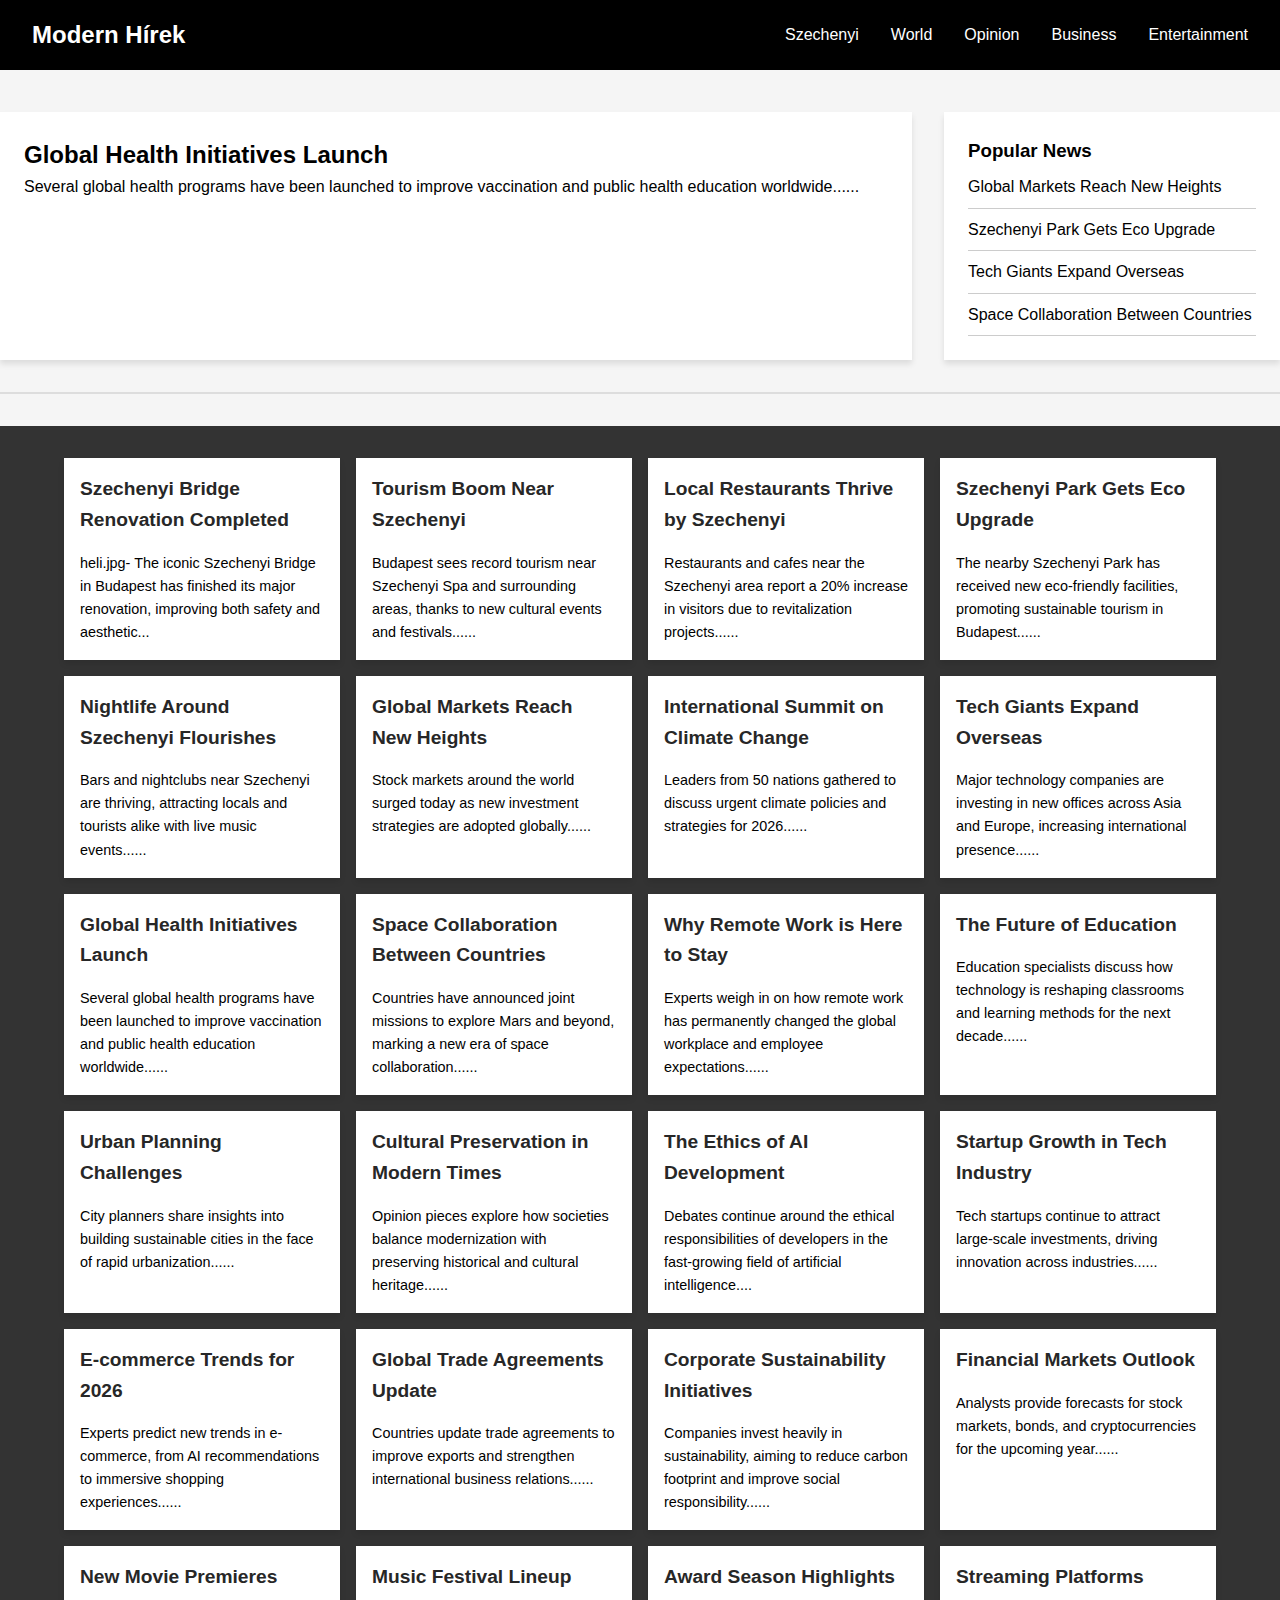
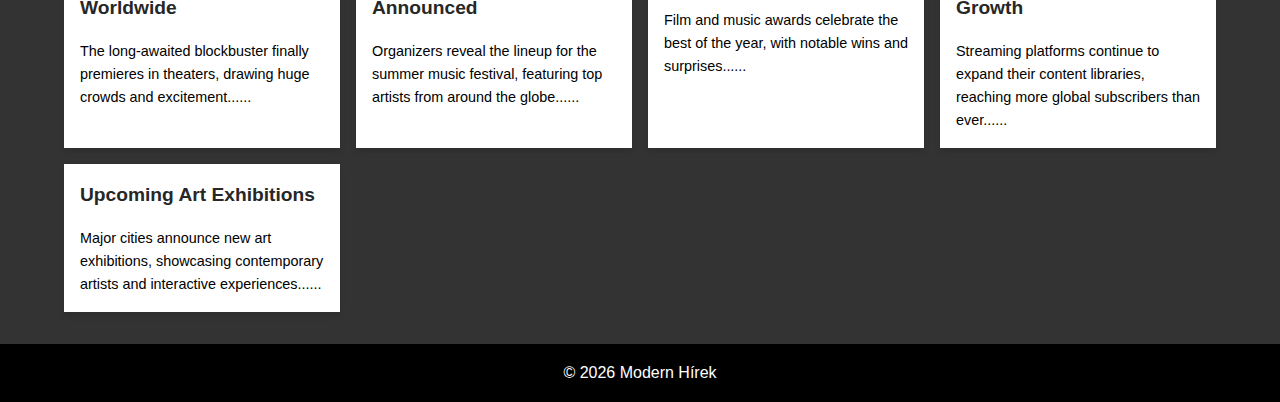
<file: index.html>
<!DOCTYPE html>
<html lang="hu">
<head>
  <meta charset="UTF-8">
  <meta name="viewport" content="width=device-width, initial-scale=1.0">
  <title>Modern Híroldal</title>
  <link rel="stylesheet" href="styles.css">
</head>
<body>

  <!-- Navbar -->
  <header>
    <nav class="navbar">
      <div class="navbar-left" id="siteTitle" data-category="all">
        Modern Hírek
      </div>
      <div class="navbar-right">
        <ul>
          <li data-category="Szechenyi">Szechenyi</li>
          <li data-category="World">World</li>
          <li data-category="Opinion">Opinion</li>
          <li data-category="Business">Business</li>
          <li data-category="Entertainment">Entertainment</li>
        </ul>
      </div>
    </nav>
  </header>

  <!-- Main Content -->
  <main>
    <!-- Exclusive News Section -->
    <section class="exclusive-news-section">
      <div class="exclusive-news" id="exclusiveNews">
        <!-- Exclusive article will be injected here -->
      </div>
      <div class="sidebar">
        <h3>Popular News</h3>
        <ul id="popularNews">
          <!-- Popular news articles will be injected here -->
        </ul>
      </div>
    </section>

    <!-- Divider -->
    <hr class="divider">

    <!-- News Grid Section -->
    <section class="news-grid" id="newsGrid">
      <!-- All articles will be injected here -->
    </section>
  </main>

  <!-- Footer -->
  <footer class="footer">
    <p>© 2026 Modern Hírek</p>
  </footer>

  <script type="module" src="script.js"></script>
</body>
</html>
</file>
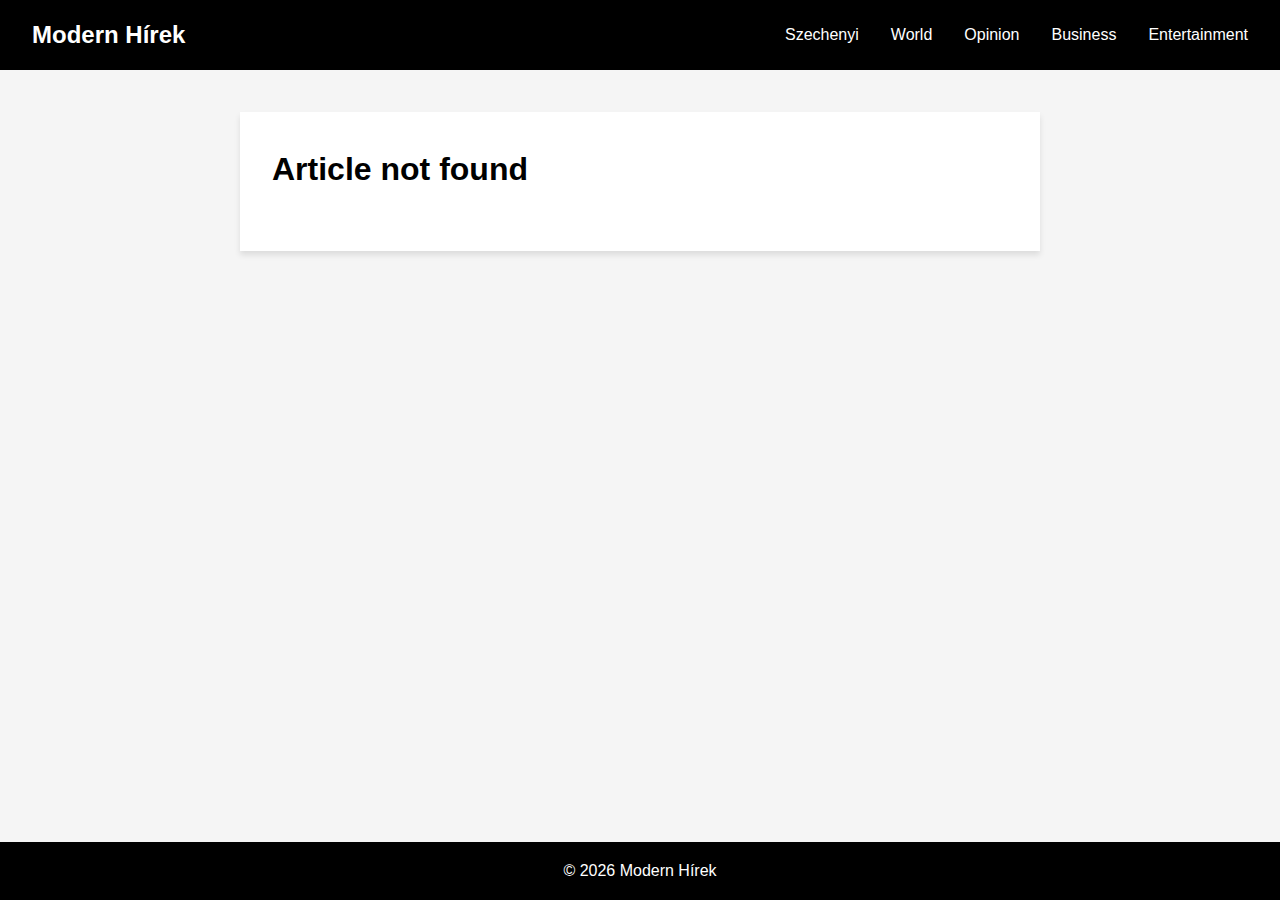
<file: article.html>
<!DOCTYPE html>
<html lang="hu">
<head>
  <meta charset="UTF-8">
  <meta name="viewport" content="width=device-width, initial-scale=1.0">
  <title>Article</title>
  <link rel="stylesheet" href="styles.css">
</head>
<body>
  <!-- Navbar -->
  <header>
    <nav class="navbar">
      <div class="navbar-left" id="siteTitle" data-category="all">
        Modern Hírek
      </div>
      <div class="navbar-right">
        <ul>
          <li data-category="Szechenyi">Szechenyi</li>
          <li data-category="World">World</li>
          <li data-category="Opinion">Opinion</li>
          <li data-category="Business">Business</li>
          <li data-category="Entertainment">Entertainment</li>
        </ul>
      </div>
    </nav>
  </header>

  <main>
    <section class="full-article">
      <h1 id="articleTitle"></h1>
      <p id="articleMeta"></p>
      <p id="articleText"></p>
    </section>
  </main>

  <footer class="footer">
    <p>© 2026 Modern Hírek</p>
  </footer>

  <script type="module" src="article.js"></script>
</body>
</html>
</file>
<file: styles.css>
/* =========================
   Base Styles
   ========================= */
* {
  margin: 0;
  padding: 0;
  box-sizing: border-box;
}

body {
  font-family: Arial, sans-serif;
  line-height: 1.6;
  background-color: #f5f5f5;
  display: flex;
  flex-direction: column;
  min-height: 100vh; /* Ensure full height */
}

/* =========================
   Navbar
   ========================= */
.navbar {
  display: flex;
  justify-content: space-between;
  align-items: center;
  background-color: #000;
  color: white;
  padding: 1rem 2rem;
  position: fixed;
  top: 0;
  width: 100%;
  z-index: 1000;
}

.navbar-left {
  font-size: 1.5rem;
  font-weight: bold;
}

.navbar-right ul {
  list-style: none;
  display: flex;
  gap: 2rem;
}

.navbar-right li {
  font-size: 1rem;
  font-weight: 500;
  cursor: pointer;
}

/* =========================
   Main Content
   ========================= */
main {
  margin-top: 80px; /* Avoid navbar overlap */
  padding: 2rem 0 0 0;
  flex: 1;
  background-color: transparent;
}

/* -------------------------
   Exclusive News & Sidebar
   ------------------------- */
.exclusive-news-section {
  display: flex;
  gap: 2rem;
  margin-bottom: 2rem;
}

.exclusive-news,
.sidebar {
  background-color: white;
  padding: 1.5rem;
  box-shadow: 0 4px 6px rgba(0, 0, 0, 0.1);
}

.exclusive-news {
  flex: 3;
}

.sidebar {
  flex: 1;
}

.sidebar ul {
  list-style: none;
}

.sidebar li {
  padding: 0.5rem 0;
  border-bottom: 1px solid #ccc;
  cursor: pointer;
}

.sidebar li:hover {
  color: #1e3a8a;
}

/* -------------------------
   Divider
   ------------------------- */
.divider {
  border: 1px solid #ddd;
  margin: 2rem 0;
}

/* =========================
   News Grid
   ========================= */
.news-grid {
  padding: 2rem 4rem;
  margin: 0;
  background-color: #333;
}

/* News column/card */
.news-column {
  background-color: #fff;
  padding: 1rem;
  box-shadow: 0 4px 6px rgba(0, 0, 0, 0.1);
  color: #272727;
  transition: transform 0.3s ease;
}

.news-column:hover {
  transform: translateY(-5px);
}

.news-column h3 {
  font-size: 1.2rem;
  margin-bottom: 1rem;
}

.news-column p {
  font-size: 0.9rem;
  color: #000;
}

/* Home layout (grid) */
.news-grid.home-grid {
  display: grid;
  grid-template-columns: repeat(4, 1fr);
  gap: 1rem;
}

/* Category layout (stacked) */
.news-grid.category-grid {
  display: flex;
  flex-direction: column;
  gap: 1rem;
  padding-top: 2rem;
  background-color: #f5f5f5;
}

/* =========================
   Footer
   ========================= */
.footer {
  background-color: #000;
  color: white;
  text-align: center;
  padding: 1rem;
  width: 100%;
  margin-top: auto;
}

/* =========================
   Full Article Page
   ========================= */
.full-article {
  max-width: 800px;
  margin: auto;
  background-color: white;
  padding: 2rem;
  box-shadow: 0 4px 6px rgba(0,0,0,0.1);
}

.full-article h1 {
  font-size: 2rem;
  margin-bottom: 1rem;
}

.full-article p {
  font-size: 1rem;
  line-height: 1.6;
  margin-bottom: 1rem;
  color: #272727;
}

#articleMeta {
  font-size: 0.9rem;
  color: #555;
  margin-bottom: 1.5rem;
}

/* Styling for images in the news grids (Small article view) */
.news-grid img {
  width: 100%; 
  aspect-ratio: 2/1;
  object-fit: cover;    /* Ensures the image fills the square without stretching */
  border-radius: 4px;   /* Optional: adds slightly rounded corners */
  display: block;
}

/* Styling for the Exclusive article image (Big preview view) */
.exclusive-article{
  width: 100%;
  object-fit: cover;
  border-radius: 8px;
  margin-bottom: 15px;
}

/* Layout for Category View */
.category-grid .news-column {
  display: flex;
  flex-direction: row-reverse; /* Image right, Text left */
  align-items: flex-start;
  gap: 20px;
  padding: 15px;
  border-bottom: 1px solid #ddd; /* Adds a nice separator line */
}

/* Ensure the text container takes up the remaining space */
.category-grid .news-column .text-content {
  flex: 1;
}

/* Fix image size for the horizontal layout */
.category-grid .news-column img {
  width: 40%;       /* Fixed width for the side image */
  aspect-ratio: 4/1;      /* Keeps it 1:1 square as requested before */
  object-fit: cover;
  border-radius: 4px;
  margin-bottom: 0;   /* Remove the bottom margin used in vertical layout */
}

/* Responsive: Stack them back to vertical on small mobile screens */
@media (max-width: 480px) {
  .category-grid .news-column {
    flex-direction: column;
  }
  .category-grid .news-column img {
    width: 100%;
    height: auto;
    aspect-ratio: 1/1;
  }
}

/* =========================
   Responsive Design
   ========================= */
@media (max-width: 768px) {
  /* Navbar stack */
  .navbar ul {
    flex-direction: column;
    gap: 1rem;
    text-align: center;
  }

  .navbar-left {
    font-size: 1.25rem;
    text-align: center;
  }

  .navbar-right {
    margin-top: 1rem;
  }

  /* Exclusive & Sidebar stack */
  .exclusive-news-section {
    flex-direction: column;
    gap: 1rem;
  }

  .exclusive-news,
  .sidebar {
    flex: 1;
  }

  /* News grid: 2 columns */
  .news-grid {
    grid-template-columns: repeat(2, 1fr);
    padding: 2rem 1rem;
    margin: 0;
  }

  .footer {
    padding: 1rem;
  }
}

@media (max-width: 480px) {
  /* Navbar text smaller */
  .navbar-left {
    font-size: 1rem;
  }

  .navbar-right ul {
    gap: 0.5rem;
  }

  .navbar-right li {
    font-size: 0.875rem;
  }

  /* Padding adjustments */
  .exclusive-news,
  .sidebar {
    padding: 1rem;
  }

  /* News grid: single column */
  .news-grid {
    grid-template-columns: 1fr;
    padding: 1rem;
    margin: 0;
  }
}
</file>
